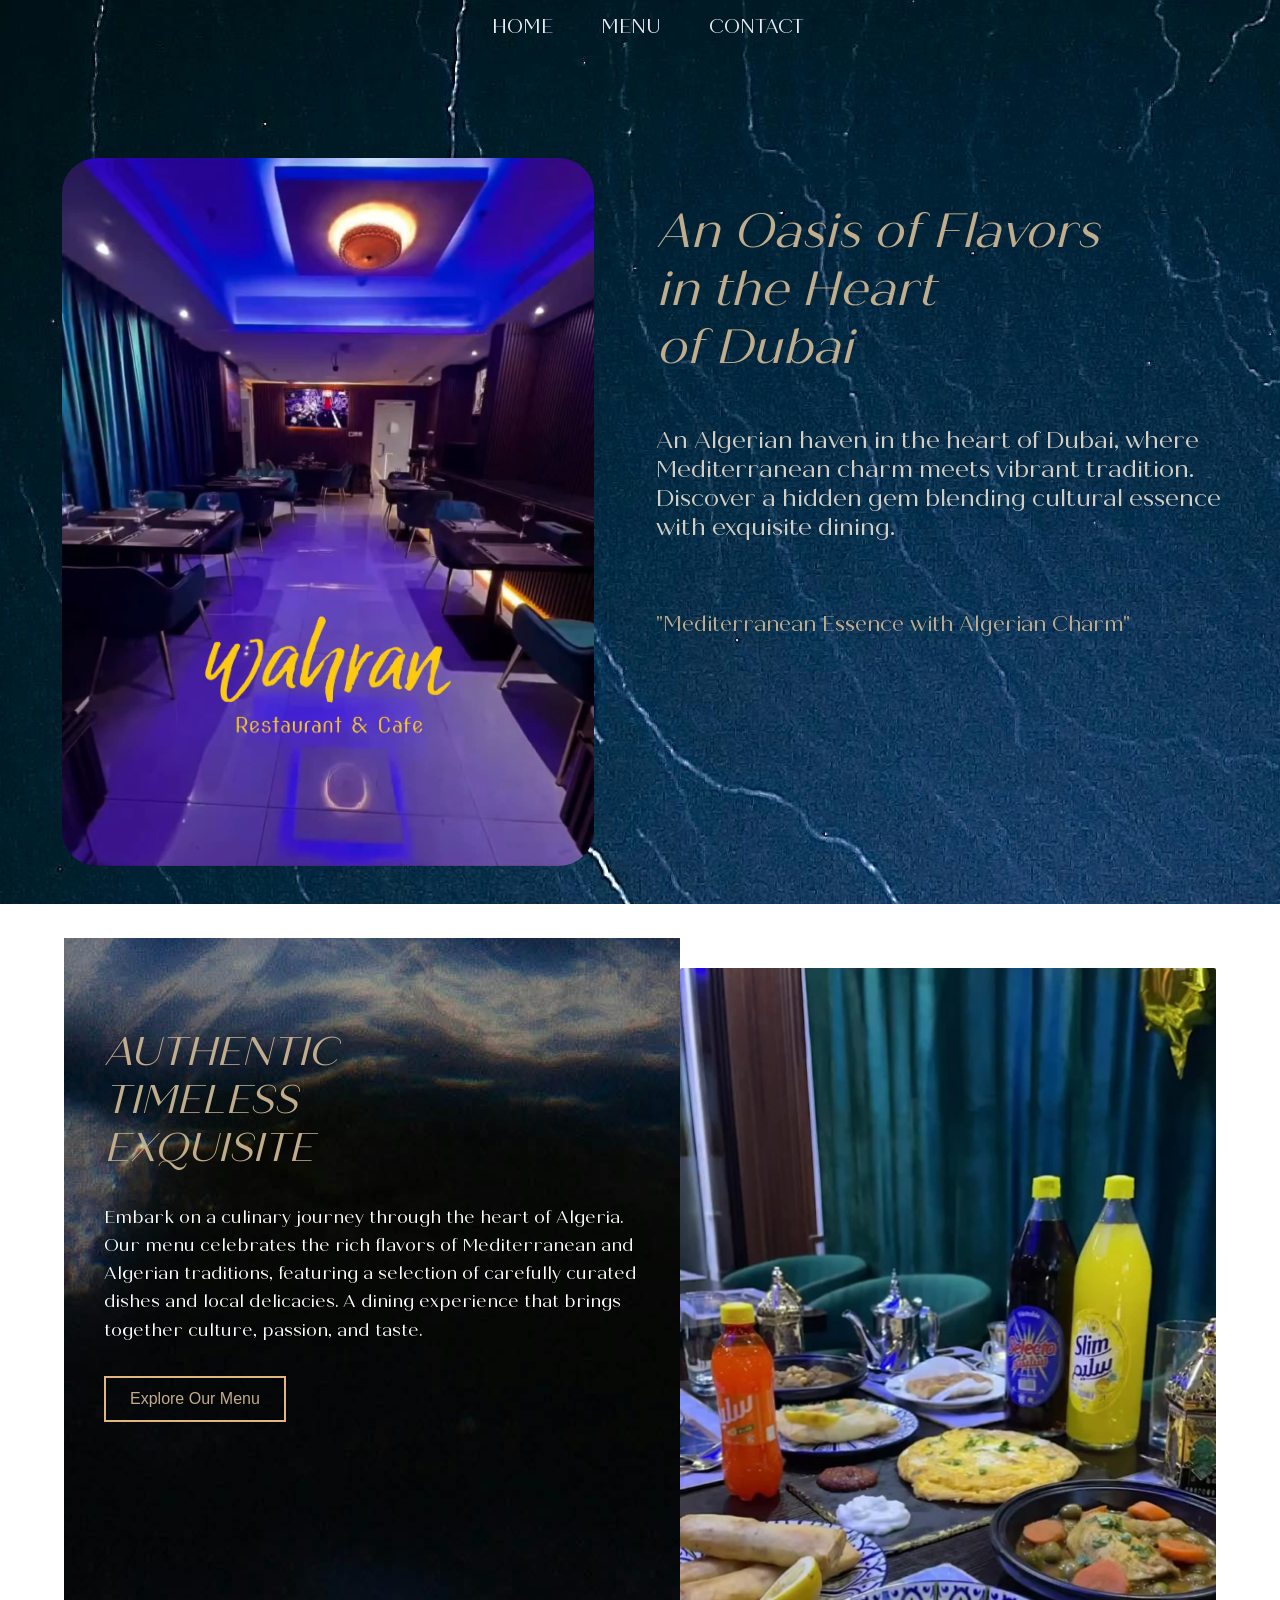
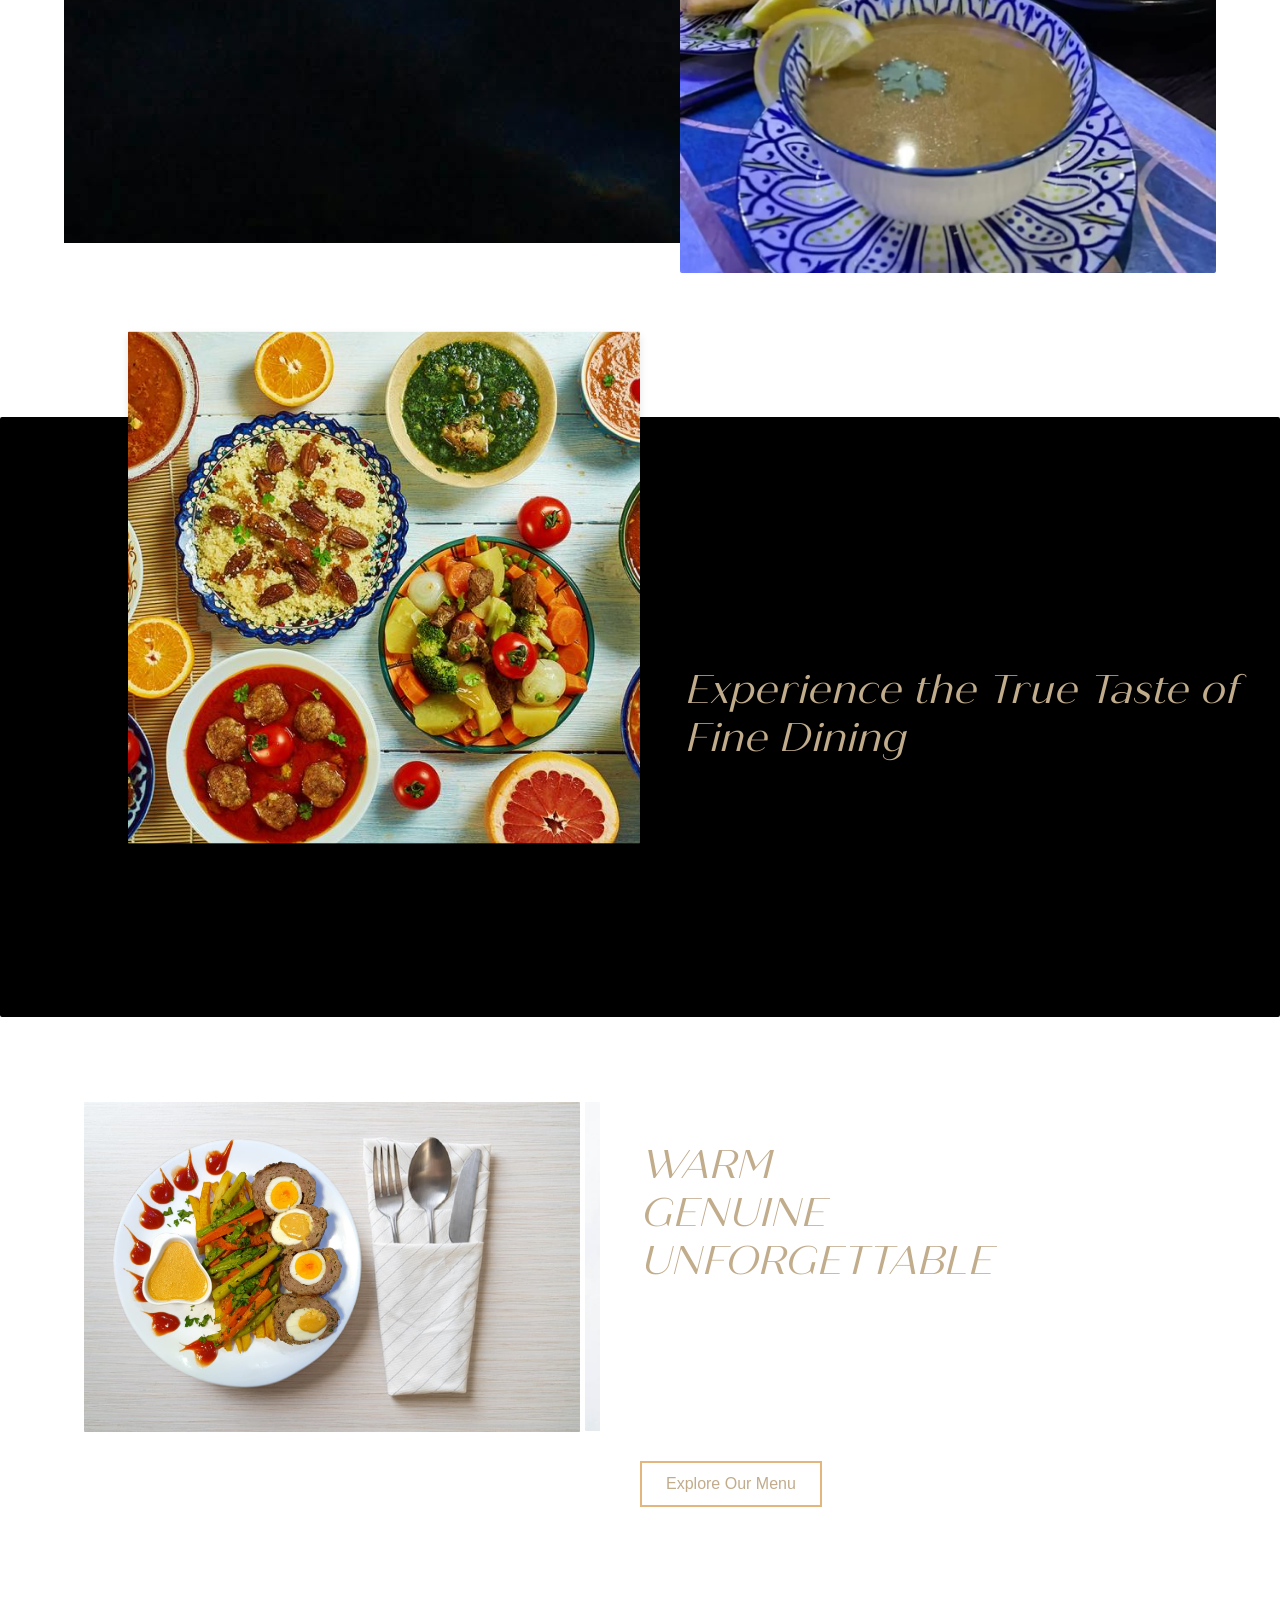
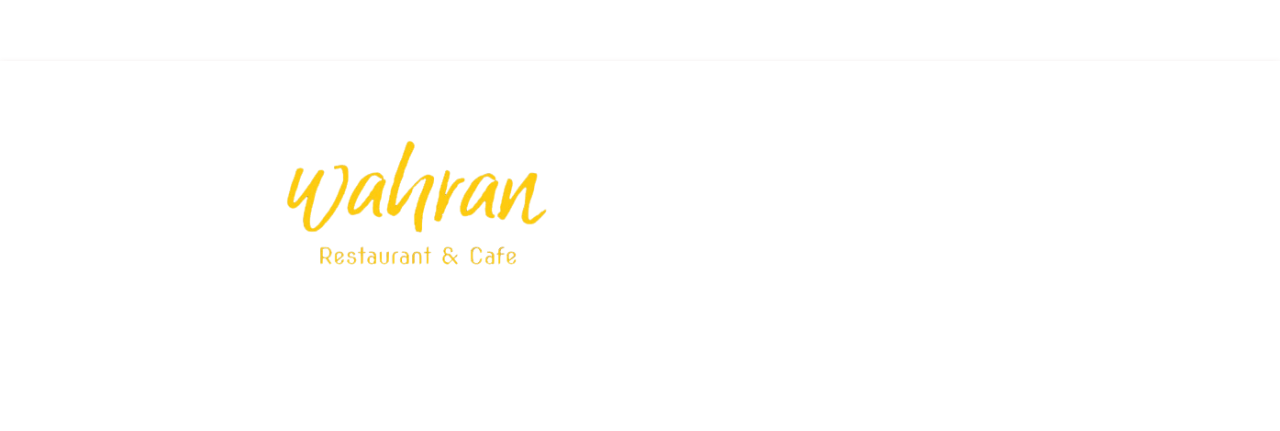
<file: index.html>
<!DOCTYPE html>
<html lang="en">
<head>
    <meta charset="UTF-8">
    <meta name="viewport" content="width=device-width, initial-scale=1.0">
    <title>Wahran Restaurant & Cafe</title>
    <meta name="description" content="AUTHENTIC, TIMELESS, EXQUISITE.Embark on a culinary journey through the heart of Algeria. Our menu celebrates the rich flavors of Algerian traditions, featuring a selection of carefully curated dishes and local delicacies. A dining experience that brings together culture, passion, and taste."/>
    <link rel="icon" type="image/x-icon" href="favicon.ico">
    <link rel="shortcut icon" type="image/x-icon" href="assets/icons/favicon.ico">
    <link rel="stylesheet" href="css/style.css">
    <link href="https://cdnjs.cloudflare.com/ajax/libs/font-awesome/5.15.4/css/all.min.css" rel="stylesheet">

</head>
<body>
    <!-- Header -->
    <header id="header"></header>

    <!-- Main Content Area -->
    <main id="app"></main>

    <!-- Footer -->
    <footer id="footer"></footer>

    <!-- Scripts -->
    <script>
        // Add a timestamp to the JS file URL to force a fresh fetch
        let script = document.createElement('script');
        script.src = 'js/app.js?v=' + new Date().getTime();  // Timestamp query string
        document.head.appendChild(script);  // You can also use document.body.appendChild(script);
     </script>
     
    <script src="js/data.js"></script>
    <script src="js/app.js"></script>
</body>
</html>
</file>
<file: css/style.css>
/* --------------BODY------------- */
@font-face {
    font-family: 'CustomFont';
    src: url('../font/quiche-sans.ttf') format('truetype');
    font-weight: normal;
    /* You can use 'bold' or 'normal' */
    font-style: normal;
    /* You can use 'italic' if needed */
}

body {
    font-family: 'CustomFont';
    margin: 0;
    padding: 0;
    background: url('../assets/images/bg/body-bg.gif') no-repeat fixed;
    background-repeat: repeat;
    background-size: cover;
    /* Ensures the image covers the entire screen */
    background-attachment: fixed;
    /* Keeps the image fixed or scrolling */
    position: relative;
}

/* Background Opacity */
body::before {
    content: '';
    position: fixed;
    top: 0;
    left: 0;
    right: 0;
    bottom: 0;
    background: rgba(255, 253, 253, 0.158);
    /* Adjust opacity here */
    z-index: -1;
    /* Places the overlay behind the content */
}

/* --------------HEADER------------- */
header {
    background-color: #0b2747;
    padding: 1rem;
    z-index: 1000;
    font-size: 16px;
    padding: 0;
    position: relative;
    background: url('../assets/images/bg/header-footer.jpg') no-repeat fixed;
    /* background: url('../assets/images/bg/footer.jpg') no-repeat center center fixed; */
    


    overflow: hidden;
    /* Ensures pseudo-elements are clipped inside the header */

    /** removed
    border-radius: 0px; /* Adds rounded corners
    box-shadow: 0 4px 8px rgba(0, 120, 0, 0.2); /* Adds a shadow for a raised effect 
    **/
}


/* Navbar */
.navbar {
    display: flex;
    justify-content: center;
    align-items: center;
    max-width: 1200px;
    margin: auto;
    padding: 1rem 1rem;
    position: relative;
      

}

.nav-links {
    list-style: none;
    display: flex;
    gap: 1rem;
    margin: 0;
    padding: 0;
    transition: all 0.3s ease-in-out;

    
}

.nav-link {
    color: rgb(237, 236, 245);
    text-decoration: none;
    font-weight: bold;
    padding: 0.5rem 1rem;
    transition: color 0.3s ease;
    font-size: larger;
    font-weight: 300;
}

/* Optionally, you can change the color and underline on hover */
.nav-link:hover {
    color: rgba(234, 235, 241, 0.849);
    /* Hover color */
    text-decoration: underline;
}

/* Add a smooth transition when the link is hovered */
.nav-link {
    transition: color 1.3s ease, text-decoration 1.3s ease;
}

/* Highlight active nav-link */
.nav-link.active {
    color: #c1ac8c;
    /* Highlight color */
    text-decoration: underline;
    transition: color 1s ease, text-decoration 1s ease;
    /* Fade-out effect */
    font-weight: 100;
}

.hamburger {
    display: none;
    flex-direction: column;
    cursor: pointer;
    gap: 5px;
    z-index: 1001;
    padding: 0.5rem;
}

.hamburger span {
    width: 25px;
    height: 3px;
    background-color: white;
    transition: all 0.3s ease-in-out;
    border-radius: 2px;
}

/* --------------PAGES------------- */
/* Home Page */
/* Main Container */
.main-container {
    display: grid;
    grid-template-columns: 1fr 1fr;
    gap: 2rem;
    background-color: #0b2747;
    /* Solid blue background */
    background: url('../assets/images/bg/header-footer.jpg') no-repeat fixed;
    padding: 2rem;
    align-items: right;
    padding-top: 8%;

}

/* Left Section */
.left-section {
    position: relative;
}

.image-container {
    position: relative;
    display: inline-block;
    border-radius: 15px;
    overflow: hidden;
    width: 100%;
    max-width: 600px;
    margin: 0 auto;
    background-repeat: repeat;
    background-size: cover;
    /* Ensures the image covers the entire screen */
    background-attachment: fixed;
    /* Keeps the image fixed or scrolling */
    position: relative;
}

.restaurant-image {
    width: 90%;
    display: block;
    border-radius: 35px;

}

/* resto Logo Image */
.logo-image {
    position: absolute;
    top: 58%;
    left: 50%;
    transform: translate(-50%, -10%);
    /* Center the logo above the restaurant image */
    width: 80%;
    /* Adjust size as needed */
    z-index: 2;
    /* Ensure it stays above other elements */
}


/** REMOVED
Welcome image Title Styling 
.welcome-title {
    position: absolute;
    top: 75%;
    left: 50%;
    transform: translate(-50%, -50%);
    font-size: 2rem;
    color: #ffffff;
    padding: 0.5rem 1rem;
    border-radius: 8px;
    font-weight: bold;
    z-index: 111;
  }
    **/

/* Right Section */
.right-section {
    text-align: start;
    padding: 0;
    /* No padding as requested */
    font-size: 1.2rem;
    padding: 0%;
}

.right-section h3 {
    font-style: italic;
    font-weight: 100;
    color: #c1ac8c;
    font-size: 3rem;
}

.right-section p {
    font-style: normal;
    font-weight: 300;
    color: #d4cec3;
    font-size: 1.5rem;
}

.right-section .tagline {
    font-style: normal;
    font-weight: 200;
    color: #c1ac8c;
    font-size: 1.3rem;
}

/* Responsive Layout for Mobile Screens */
@media (max-width: 768px) {
    .main-container {
        grid-template-columns: 1fr;
        /* Stack columns vertically */
        text-align: center;
    }


    .restaurant-image {
        width: 100%;
        height: 500px;

    }

    /* resto Logo Image */
.logo-image {
    width: 100%;

}

    .right-section {
        text-align: left;
        /* Prevent justification causing extra spaces */
        padding: 1%;
        /* Reduce padding for smaller screens */
        font-size: 1rem;
        /* Adjust font size for readability */
    }

    .right-section h3 {
        font-size: xx-large;
        /* Scale down headline font size */
    }

    .right-section p,
    .right-section .tagline {
        font-size: large;
        /* Scale down paragraph font size */
    }
}

#home,
#about,
#contact {
    text-align: center;
    padding: 2rem 1rem;
}

#home h1,
#about h2 {
    font-size: 2.5rem;
    color: #333;
}

#home p,
#about p {
    font-size: 1.2rem;
    color: #555;
}

/* mid section */

.mid-container {
    background: white;
    max-width: auto;
    width: fit-content;
    display: flex;
    position: relative;
    padding: 5% 5%;
}

.midcontent-section {
    flex: 1;
    padding: 60px 40px;
    background: #0a192f;
    background: url('../assets/images/bg/default-bg.jpg') no-repeat center center fixed;
    color: #e2b67c;
    margin-top: -30px;
    margin-bottom: 30px;
}

.title {
    color: #c1ac8c;
    font-size: 2.5rem;
    margin-bottom: 30px;
    font-style: italic;
    font-weight: 400;
}

.title span {
    display: block;
    line-height: 1.2;
}

.description {
    color: #ffffff;
    line-height: 1.6;
    margin-bottom: 30px;
    font-size: 1.1rem;
}

.menu-btn {
    background: none;
    border: 2px solid #e2b67c;
    color: #c1ac8c;
    padding: 12px 24px;
    font-size: 1rem;
    cursor: pointer;
    transition: all 0.3s ease;
}

.menu-btn:hover {
    background: #131312;
    color: #c1ac8c;
}

.mid-image {
    flex: 1;
    overflow: hidden;
}

.mid-image img {
    width: 100%;
    height: 100%;
    object-fit: cover;
    display: block;
    border-radius: 2px;
}

/* Responsive Design */
@media screen and (max-width: 768px) {
    .mid-container {
        flex-direction: column;
        max-width: 100%;
    }

    .midcontent-section {
        margin: 0;
        padding: 40px 20px;
    }

    .title {
        font-size: 2rem;
    }

    .description {
        font-size: 1rem;
    }

    .mid-image {
        height: 400px;
    }
}

@media screen and (max-width: 768px) {
    .midcontent-section {
        padding: 30px 15px;
    }

    .title {
        font-size: 1.8rem;
    }

    .mid-image {
        height: 300px;
    }
}




/* Menu Page */
#menu h2 {
    font-style: italic;
    color: rgba(104, 112, 29, 0.712);
    font-size: 45px;
    font-weight: bolder;
    margin-top: 3%
}

.menu-container {
    display: grid;
    grid-template-columns: repeat(auto-fill, minmax(250px, 1fr));
    gap: 2rem;
    padding: 1rem;
    /* Added padding to the container for spacing */
}

/* Menu Card Animation */
@keyframes fadeInBlur {
    0% {
        opacity: 0;
        filter: blur(5px);
    }

    100% {
        opacity: 1;
        filter: blur(0);
    }
}

.menu-card {
    border: 0px solid #ddd;
    border-radius: 1px;
    overflow: hidden;
    text-align: center;
    box-shadow: 0 2px 4px rgba(0, 0, 0, 0.1);
    padding: 1rem;
    /* Added padding on all sides inside the card */
    display: flex;
    flex-direction: column;
    background-color: rgba(255, 255, 255, 0.89);
    opacity: 0;
    /* Start hidden */
    filter: blur(5px);
    /* Initially blurred */
    animation: fadeInBlur 0.6s forwards;
    /* Animation applied */
}

/* Staggered Animation for Menu Cards */
.menu-card:nth-child(1) {
    animation-delay: 0.1s;
}

.menu-card:nth-child(2) {
    animation-delay: 0.2s;
}

.menu-card:nth-child(3) {
    animation-delay: 0.3s;
}

.menu-card:nth-child(4) {
    animation-delay: 0.4s;
}

.menu-card:nth-child(5) {
    animation-delay: 0.4s;
}

.menu-card:nth-child(6) {
    animation-delay: 0.4s;
}

.menu-card:nth-child(7) {
    animation-delay: 0.4s;
}

.menu-card:nth-child(8) {
    animation-delay: 0.4s;
}

.menu-card img {
    padding-bottom: 55px;
    border-radius: 1px;
    width: 95%;
    /* Reduced width to 90% of its container */
    height: auto;
    /* Maintain aspect ratio */
    object-fit: cover;
    /* Ensures image scales properly */
    object-position: center;
    /* Ensures the image stays centered */
    margin: 0 auto;
    /* Centers the image */
    transition: transform 0.3s ease;
    /* Smooth transition for zoom effect */
}

.menu-card img:hover {
    transform: scale(1.10);
    /* Zoom out slightly when hovered */
}

.menu-card h3 {
    color: rgba(38, 38, 133, 0.836);
    margin: 0.5rem 0;
    font-size: x-large;
    font-style: normal;
    font-weight: 400;
}

.menu-card p {
    color: rgba(104, 112, 29, 0.616);
    margin: 1.5rem 0;
    font-size: large;
}

#menu .item-description {
    color: rgba(35, 35, 42, 0.836);
    font-size: medium;
    font-style: normal;
    font-weight: 400;
    
}



/* Dropdown Styles */
#menu-category {
    text-align: center;
    background-color: #fff;
    /* White background for the dropdown */
    color: rgba(81, 88, 24, 0.493);
    /* Text color as per your request */
    border: 1px solid rgba(255, 255, 255, 0.603);
    /* Light gray border */
    border-radius: 30px;
    /* Border radius for the dropdown */
    padding: 10px 15px;
    /* Padding inside the dropdown for spacing */
    font-size: 1rem;
    /* Font size */
    appearance: none;
    /* Remove default styling in some browsers */
    -webkit-appearance: none;
    /* Remove default styling in Safari */
    -moz-appearance: none;
    /* Remove default styling in Firefox */
    outline: auto;
    /* Remove outline */
    width: 200px;
    /* Set width for the dropdown */
    font-weight: 300;
}

/* Optional: Style for the dropdown arrow (this works for most modern browsers) */
#menu-category::-ms-expand {
    display: none;
    /* Hides the default arrow in Internet Explorer */
}

/* Hover effect */
#menu-category:hover {
    border-color: #aaa;
    /* Slightly darker border on hover */
}

/* Focus effect */
#menu-category:focus {
    border-color: #8a8a8a;
    /* Darker border when focused */
    box-shadow: 0 0 5px rgba(104, 112, 29, 0.493);
    /* Glow effect on focus */
}

/* Media Query for Mobile / Small Screens */
@media (max-width: 768px) {
    #menu-category {
        width: auto;
        /* Auto width for smaller screens */
        font-size: 0.9rem;
        /* Slightly smaller text on small screens */
        padding: 8px 12px;
        /* Adjust padding for smaller screens */
        align-items: center;
        
    }

    .menu-card img {
        padding-bottom: 55px;
        border-radius: 1px;
        width: 70%;
        /* Reduced width to 90% of its container */
        height: auto;
        /* Maintain aspect ratio */
        object-fit: cover;
        /* Ensures image scales properly */
        object-position: center;
        /* Ensures the image stays centered */
        margin: 0 auto;
        /* Centers the image */
        transition: transform 0.3s ease;
        /* Smooth transition for zoom effect */
    }
}


/* Contact Page */
.map-container {
    width: 100%;
    height: 300px;
    margin: 1rem 0;
}

#contact h2 {
    font-style: italic;
    color: rgba(104, 112, 29, 0.493);
    font-size: 45px;
    font-weight: lighter;
}

#menu h2 {
    font-size: xx-large;
}


/* -------------- View page------------- */

/* item Container */
.back-button{
    margin: 2% 0%;
    font-size: large;
    
}

.back-button a{
    text-decoration: underline;
    font-size: large;
    
}

.return-menu {
    display: grid;
    grid-template-columns: 1fr;
    padding-left: 9.5%;
    padding-top: 5%;
}

.back-to-menu {
    font-style: normal;
    font-weight: 500;
    color: #333;
    font-size: medium;
}

.return-section a {
    text-decoration: none;
}


.item-main-container {
    display: grid;
    grid-template-columns: 1fr 1fr;
    gap: 0rem;
    align-items: right;
    object-fit: fill;
    padding: 2%;
    margin-top: 2%;
}

/* Left Section */
.item-left-section {
    position: relative;
}

.item-image-container {
    position: relative;
    display: inline-block;
    border-radius: 15px;
    overflow: visible;
    /* Allow image to pop out */
    width: 70%;
    max-width: 600px;
    margin: 0 auto;
}

.item-image {
    width: 100%;
    display: block;
    border-radius: 10px;
    transition: transform 0.3s ease-in-out, translate 0.3s ease-in-out;
    /* Smooth zoom + movement */
    will-change: transform, translate;
}

/* Zoom out and move based on hover direction */
.item-image-container:hover .item-image {
    transform: scale(1.1);
    /* Zoom out effect */
}

/* Move image based on hover direction */
.item-image-container:hover .item-image {
    transform-origin: center;
}

/* Left Side Hover */
.item-image-container:hover .item-image:hover {
    transform: scale(1.3) translateX(-10px);
}

/* Right Side Hover */
.item-image-container:hover .item-image:hover {
    transform: scale(1.3) translateX(10px);
}

/* Top Side Hover */
.item-image-container:hover .item-image:hover {
    transform: scale(1.3) translateY(-10px);
}

/* Bottom Side Hover */
.item-image-container:hover .item-image:hover {
    transform: scale(1.3) translateY(10px);
}


/* item Right Section */
.item-right-section {
    text-align: start;
    font-size: 1.2rem;
    padding-top: 0%;
    margin: 0%;

}


.item-right-section h3 {
    font-style: normal;
    font-weight: 200;
    color: #1a0d33;
    font-size: 2rem;
    margin: 0%;
}


.item-right-section p {
    margin-top: 2%;
}

.item-right-section .tagline {
    font-style: normal;
    font-weight: 200;
    color: #c1ac8c;
    font-size: 1.3rem;
}

.related {
    font-style: normal;
    font-weight: 200;
    color: #1a0d33;
    font-size: 2rem;
    margin: 0%;
    text-decoration: underline;
}




/* related card section */

.related-container {
    margin-left: 8.5%;
    margin-right: 1.5%;
    display: grid;
    grid-template-columns: repeat(auto-fill, minmax(250px, 2fr));
    gap: 2rem;
    padding: 1rem;
    /* Added padding to the container for spacing */
}

/* Menu Card Animation */
@keyframes fadeInBlur {
    0% {
        opacity: 0;
        filter: blur(5px);
    }

    100% {
        opacity: 1;
        filter: blur(0);
    }
}

.related-card {
    overflow: hidden;
    text-align: left;
    /* Added padding on all sides inside the card */
    display: flex;
    flex-direction: column;
    opacity: 0;
    /* Start hidden */
    filter: blur(5px);
    /* Initially blurred */
    animation: fadeInBlur 0.6s forwards;
    /* Animation applied */
}

/* Staggered Animation for Menu Cards */
.related-card:nth-child(1) {
    animation-delay: 0.1s;
}

.related-card:nth-child(2) {
    animation-delay: 0.2s;
}

.related-card:nth-child(3) {
    animation-delay: 0.3s;
}

.related-card:nth-child(4) {
    animation-delay: 0.4s;
}

.related-card:nth-child(5) {
    animation-delay: 0.4s;
}

.related-card:nth-child(6) {
    animation-delay: 0.4s;
}

.related-card:nth-child(7) {
    animation-delay: 0.4s;
}

.related-card:nth-child(8) {
    animation-delay: 0.4s;
}

.related-card img {
    padding-bottom: 5%;
    width: 90%;
    /* Reduced width to 90% of its container */
    height: auto;
    /* Maintain aspect ratio */
    object-fit: cover;
    /* Ensures image scales properly */
    object-position: center;
    /* Ensures the image stays centered */
    margin: 0 auto;
    /* Centers the image */
    transition: transform 0.3s ease;
    /* Smooth transition for zoom effect */
}

.related-card img:hover {
    transform: scale(1.1);
    /* Zoom out slightly when hovered */
}

.related-card h3 {
    color: #131312;
    font-size: medium;
    font-style: normal;
    font-weight: bolder;
    margin: 0%;
}

.related-card p {
    color: rgba(104, 112, 29, 0.616);
    font-size: large;
    margin: 3% 0%;
}

.related {
    margin-left: 9.5%;
}

/* ---*/


/* Responsive Layout for Mobile Screens */
@media (max-width: 768px) {
    .back-button{
        margin-left: 6.5%;
        font-size: large;
        
    }

    .tagline{
        margin: 0%;
    }
    
    .return-section {
        margin-top: 10%;
        margin-left: 7.5%;

    }

    .back-to-menu {
        margin: auto;
    }


    .item-main-container {
        grid-template-columns: 1fr;
        /* Stack columns vertically */
        align-items: center;
        margin-top: 2%;
    }

    .item-image-container img {
        border-radius: 1%;
    }

    .related-container {
        margin-left: 9.5%;
        display: grid;
        grid-template-columns: 1fr 1fr;
    }

    .related-card h3 {
        max-width: max-content;
        margin-left: 5%;
        font-size: 1rem;
        margin-bottom: 5%;
    }


    .related-card img {
        margin: 0%;
        width: 100%;
        border-radius: 0%;
        margin-left: 5%;

    }

    .item-right-section {
        text-align: left;
        /* Prevent justification causing extra spaces */
        padding: 1%;
        /* Reduce padding for smaller screens */
        margin-top: 5%;
        margin-left: 10.5%;
        /* Adjust font size for readability */
    }

    .item-right-section h3 {
        font-size: x-large;
        margin-left: 3%;
        /* Scale down headline font size */
    }

    .item-right-section p,
    .item-right-section .tagline {
        font-size: large;
        margin-left: 3%;
        /* Scale down paragraph font size */
    }

    .related {
        margin-left: 15%;   
    }

    .related-card p{
        margin-left: 4%;

    }

}





/* --------------FOOTER------------- */

/* Footer Styles */
footer {
    background: url('../assets/images/bg/header-footer.jpg') no-repeat fixed;

    /* Retained original color scheme */
    color: white;
    padding: 0%;
    position: relative;
    z-index: 1000;
    /* Gradient background */
    box-shadow: 0 4px 8px rgba(101, 20, 0, 0.2);
    /* Adds a shadow for a raised effect */
    overflow: hidden;
    /* Ensures pseudo-elements are clipped inside the header */
}

.footer-container {
    display: flex;
    justify-content: center;
    align-items: center;
    flex-wrap: wrap;
    gap: 5px;
}

/* Footer Logo Image */
.footer-logo {
    display: flex;
    flex-direction: column;
    justify-content: center;
    align-items: center;
}

.footer-logo-image {
    width: 500px;
    /* Adjust as per your logo's size */
    height: auto;

}

/** REMOVED, used logo instead of text name
.footer-logo h1 {
    font-style: normal;
    font-weight: 200;
    color: #c1ac8c;
    font-size: xx-large;
    margin: 0;
    padding: 5%;
   
}

.footer-logo p {
    font-style: normal;
    font-weight: 200;
    color: #c1ac8c;
    font-size: large;
    letter-spacing: 2px;
    margin: 5px 0;
    padding: 5%;
   
}
    **/

.footer-info p {

    padding-top: 1%;
}

.footer-info a {
    color: #fff;
    text-decoration: none;
}

.footer-info .social-icons a {
    color: #fff;
    font-size: 16px;
    margin-right: 15px;
    text-decoration: none;
    transition: color 0.3s;
}

.footer-info .social-icons a:hover {
    color: #ffaf00;
}

.privacy-policy {
    display: block;
    margin-top: 10px;
    text-decoration: none;
    color: #fff;
    font-weight: bold;
    font-size: 14px;
    transition: color 0.3s;
}

.privacy-policy:hover {
    color: #ffaf00;
}

.footer-bottom {
    text-align: center;
    width: 100%;
    margin-top: 20px;
}

.footer-bottom p {
    font-size: 12px;
}

/* Scroll to Top Button */
.scroll-top {
    background-color: rgba(186, 184, 201, 0.2);
    /* Transparent white background */
    color: #000000;
    /* Text color */
    padding: 1.5%;
    border-radius: 10%;
    font-size: 10px;
    text-decoration: none;
    display: flex;
    justify-content: center;
    align-items: center;
    width: 20px;
    height: 20px;
    transition: background-color 0.3s, transform 0.3s ease-in-out;
    position: fixed;
    bottom: 20px;
    right: 20px;
    box-shadow: 0 4px 6px rgba(0, 0, 0, 0.2);
    /* Subtle shadow */
    z-index: 1000;
    backdrop-filter: blur(10px);
    /* Blurred background effect */



}

/* Hover Effect */
.scroll-top:hover {
    background-color: rgba(255, 255, 255, 0.4);
    /* Slightly less transparent on hover */
    transform: scale(1.1);
    /* Add a slight zoom effect */
    color: #000;
}


.scroll-top i {
    font-size: 18px;
}

/* --------------header and footer phone screen media queries------------- */

/* Updated Mobile Styles */
@media screen and (max-width: 768px) {
    .hamburger {
        display: flex;
    }

    .nav-links {
        position: fixed;
        top: -100%;
        /* Initially hidden at the top */
        left: 0;
        height: 35vh;
        width: 100%;
        flex-direction: column;
        align-items: center;
        justify-content: flex-start;
        transition: top 0.3s cubic-bezier(0.075, 0.82, 0.165, 1);
        /* Animate the top property */
        margin: 0;
        padding: 1rem 0;
        z-index: 1000;
        /* Ensure it stays above other elements */

        background-color: rgba(80, 71, 207, 0.2);        
        backdrop-filter: blur(20px);
    }

    .nav-links.active {
        top: 0;
        /* Move it into view */
    }

    .nav-links li {
        margin: 1rem 0;
        opacity: 0;
        transform: translateY(-50px);
        /* Start slightly above */
        transition: all 0.3s ease-in-out;
    }

    .nav-links.active li {
        opacity: 1;
        transform: translateY(0);
        /* Reset position */
        transition-delay: 0.2s;
    }

    .nav-links a {
        font-size: 1.2rem;
        padding: 0.5rem 2rem;
        display: block;
        text-align: center;
        color: #fff;
    }


    /* Hamburger Animation */
    .hamburger.active span:nth-child(1) {
        transform: rotate(45deg) translate(5px, 5px);
    }

    .hamburger.active span:nth-child(2) {
        opacity: 0;
    }

    .hamburger.active span:nth-child(3) {
        transform: rotate(-45deg) translate(5px, -5px);
    }

    /* Adjust footer for mobile */
    .footer-container {
        flex-direction: row;
        align-items: center;
        text-align: center;
        gap: 1.5rem;
        padding: 0%;
    }

    .footer-logo-image {
        width: 400px;
        /* Adjust as per your logo's size */
        height: auto;
        margin: 0%;
        padding: 0%;
    
    }

    .footer-info {
        width: auto;
    }

    /* Scroll to Top Button */
    .scroll-top {
        background-color: rgba(80, 71, 207, 0.2);
        /* Transparent white background */
        color: #000000;
        /* Text color */
        padding: 5%;
        border-radius: 10%;
        font-size: 10px;
        text-decoration: none;
        display: flex;
        justify-content: center;
        align-items: center;
        width: 20px;
        height: 20px;
        position: fixed;
        bottom: 20px;
        right: 20px;
        box-shadow: 0 4px 6px rgba(0, 0, 0, 0.2);
        /* Subtle shadow */
        z-index: 1000;
        backdrop-filter: blur(10px);
        /* Blurred background effect */
    }


    .scroll-top i {
        font-size: 18px;
    }

    

}

/* -------------- Contact page------------- */

.contact-container {
    display: grid;
    grid-template-columns: 1fr 1fr;
    gap: 2rem;
    background-color: #0b2747;
    /* Solid blue background */
    background: linear-gradient(-45deg, #071b34 15%, #133e5c 50%, #0e2b48 85%);
    padding: 2rem;
    align-items: right;
    padding-top: 10%;
}

#menu h2.corousal {
    color: white;
    font-size: xx-large;
    font-weight: bolder;
}

#menu a {
    text-decoration: none;
    color: white;
    font-size: x-large;
    font-weight: bolder;
}


.container {
    width: 100%;
    display: flex;
    justify-content: center;
    height: 500px;
    gap: 10px;
    overflow: hidden; /* Prevent extra scroll */

    >div {
        flex: 0 0 300px;
        border-radius: 0.5rem;
        transition: 0.5s ease-in-out;
        cursor: pointer;
        box-shadow: 1px 5px 15px #8f85a3;
        position: relative;
        overflow: hidden;

        &:nth-of-type(1) {
            background: url("../assets/images/contact/reservation.jpg") no-repeat 50% / cover;
        }

        &:nth-of-type(2) {
            background: url("../assets/images/contact/delivery.jpg") no-repeat 50% / cover;
        }

        &:nth-of-type(3) {
            background: url("../assets/images/contact/catering.jpg") no-repeat 50% / cover;
        }

        .content {
            font-size: 1.5rem;
            color: white;
            font-weight: bolder;
            display: flex;
            align-items: center;
            padding: 15px;
            opacity: 0;
            flex-direction: column;
            height: 100%;
            margin-top: 10%;
            justify-content: flex-start;
            box-shadow: 0 4px 6px rgba(250, 249, 249, 0.2);
            /* Subtle shadow */
            backdrop-filter: blur(10px);
            /* Blurred background effect */
            transform: translatey(100%);
            transition: opacity 0.2s ease-in-out, transform 0.2s 0.2s;
            visibility: hidden;

            span {
                display: flex;
                margin-top: 5px;
                font-size: 1.2rem;
            }
        }

        &:hover {
            flex: 0 0 350px;
            box-shadow: 1px 3px 15px #59595a;
            transform: translatey(-30px);
        }

        &:hover .content {
            opacity: 1;
            transform: translatey(0%);
            visibility: visible;
        }
    }
}

/* Responsive Layout for Mobile Screens */
@media (max-width: 768px) {
    .contact-container {
        grid-template-columns: 1fr;
        /* Stack columns vertically */
        text-align: center;
    }

    .container {
        width: 100%;
        display: block;
        justify-content: center;
        height: auto;
        gap: 30px;
    }
}

/* links to social media apps and maps*/
.social-header{
    margin-top: 6%;
}

.social-container {
    display: grid;
    grid-template-columns: repeat(4, 1fr); /* 4 Equal Columns */
    gap: 10px; /* Space between icons */
    padding: 25px;
    border-radius: 1px; /* Smooth rounded edges */
    text-align: center;
    max-width: 60%;
    margin: auto; /* Center the div */
}

.social-item a {
    display: block;
}

.social-item img {
    width: 50px; /* Adjust size */
    height: 50px;
    transition: transform 0.3s ease-in-out;
}

.social-item img:hover {
    transform: scale(1.9); /* Hover effect to enlarge */
}

  /* HOME PAGE COROUSAL*/
  .list {
    display: flex;
    gap: 5px;
    list-style: none;
    overflow-x: scroll;
    scroll-snap-type: x mandatory;
    animation: scroll 15s linear infinite;
  }
  
  .item {
    flex-shrink: 0;
    width: 100%;
    scroll-snap-align: center;
  }

  
  
  .corousal-content {
    display: flex;
    align-items: center;
    justify-content: center;
    font-family: sans-serif;
    font-size: 64px;
    font-weight: bold;
    margin-top: 1%;
  }

  .corousal-content img {
    max-width: 100%; /* Ensures image is responsive within the container */
    max-height: 100%; /* Prevents overflow from its parent */
    width: auto; /* Maintains aspect ratio */
    height: auto; /* Maintains aspect ratio */
    object-fit: contain; /* Ensures the whole image fits within the container */
    display: block; /* Removes extra spacing below the image */
    border-radius: 1px;
}

  .list {
    /* ... */
    
    /* Hide scrollbar in Firefox */
    scrollbar-width: none;
  
    /* Hide scrollbar in IE and Edge */
    -ms-overflow-style: none;
  }
  
  /* Hide scrollbar in webkit */
  .list::-webkit-scrollbar {
    display: none;
  }

  .list-wrapper {
    position: relative;
  }
  
  .button {
    position: absolute;
    top: 50%;
    width: 3rem;
    height: 3rem;
    transform: translateY(-50%);
  }
  
  .button--previous {
    left: 1.5rem;
    transform: rotate(180deg);
  }
  
  .button--next {
    right: 1.5rem;
  }



  .last-section{
    background-color: white;

  }

  .end-container {
 

    background-color: #fff;
    
}

.base-image-wrapper {
    width: 100%;
    position: relative;
    overflow: visible;
    padding-top: 80px;
}

.black-background {
    background: url('../assets/images/bg/default-bg.jpg') no-repeat center center fixed;
    width: auto;
    height: 600px;
    background-color: black;
    border-radius: 2px;
    display: flex;
    justify-content: flex-end;
    align-items: center;
    padding-right: 0%;
}

.text-content {
    color: white;
    width: 45%;
    padding: 20px;
}

.text-content h2 {

    color: #c1ac8c;
    font-size: 2.5rem;
    font-style: italic;
    font-weight: 400;
    display: block;
    line-height: 1.2;
    
}

.text-content p {
    font-size: 1.1rem;
    line-height: 1.6;
}

.overlay-image-wrapper {
    position: absolute;
    left: 30%;
    top: 22%;
    transform: translate(-50%, -30%);
    width: 40%;
    z-index: 2;
}

.overlay-image {
    width: 100%;
    height: auto;
    aspect-ratio: 1;
    object-fit: cover;
    box-shadow: 0 4px 8px rgba(0, 0, 0, 0.1);
    border-radius: 1px;

}

@media (max-width: 768px) {
    .text-content h2 {
        font-size: x-large;
        margin-top: 100%;
        
        text-align: left;
        
    }

    .end-container {
        width: auto;
        display: flexbox;
    }

    .base-image-wrapper {
        padding-top: 50px;
    }

    .black-background {
        height: 300px;
    }

    .overlay-image-wrapper {
        width: 50%;
    }
}
</file>
